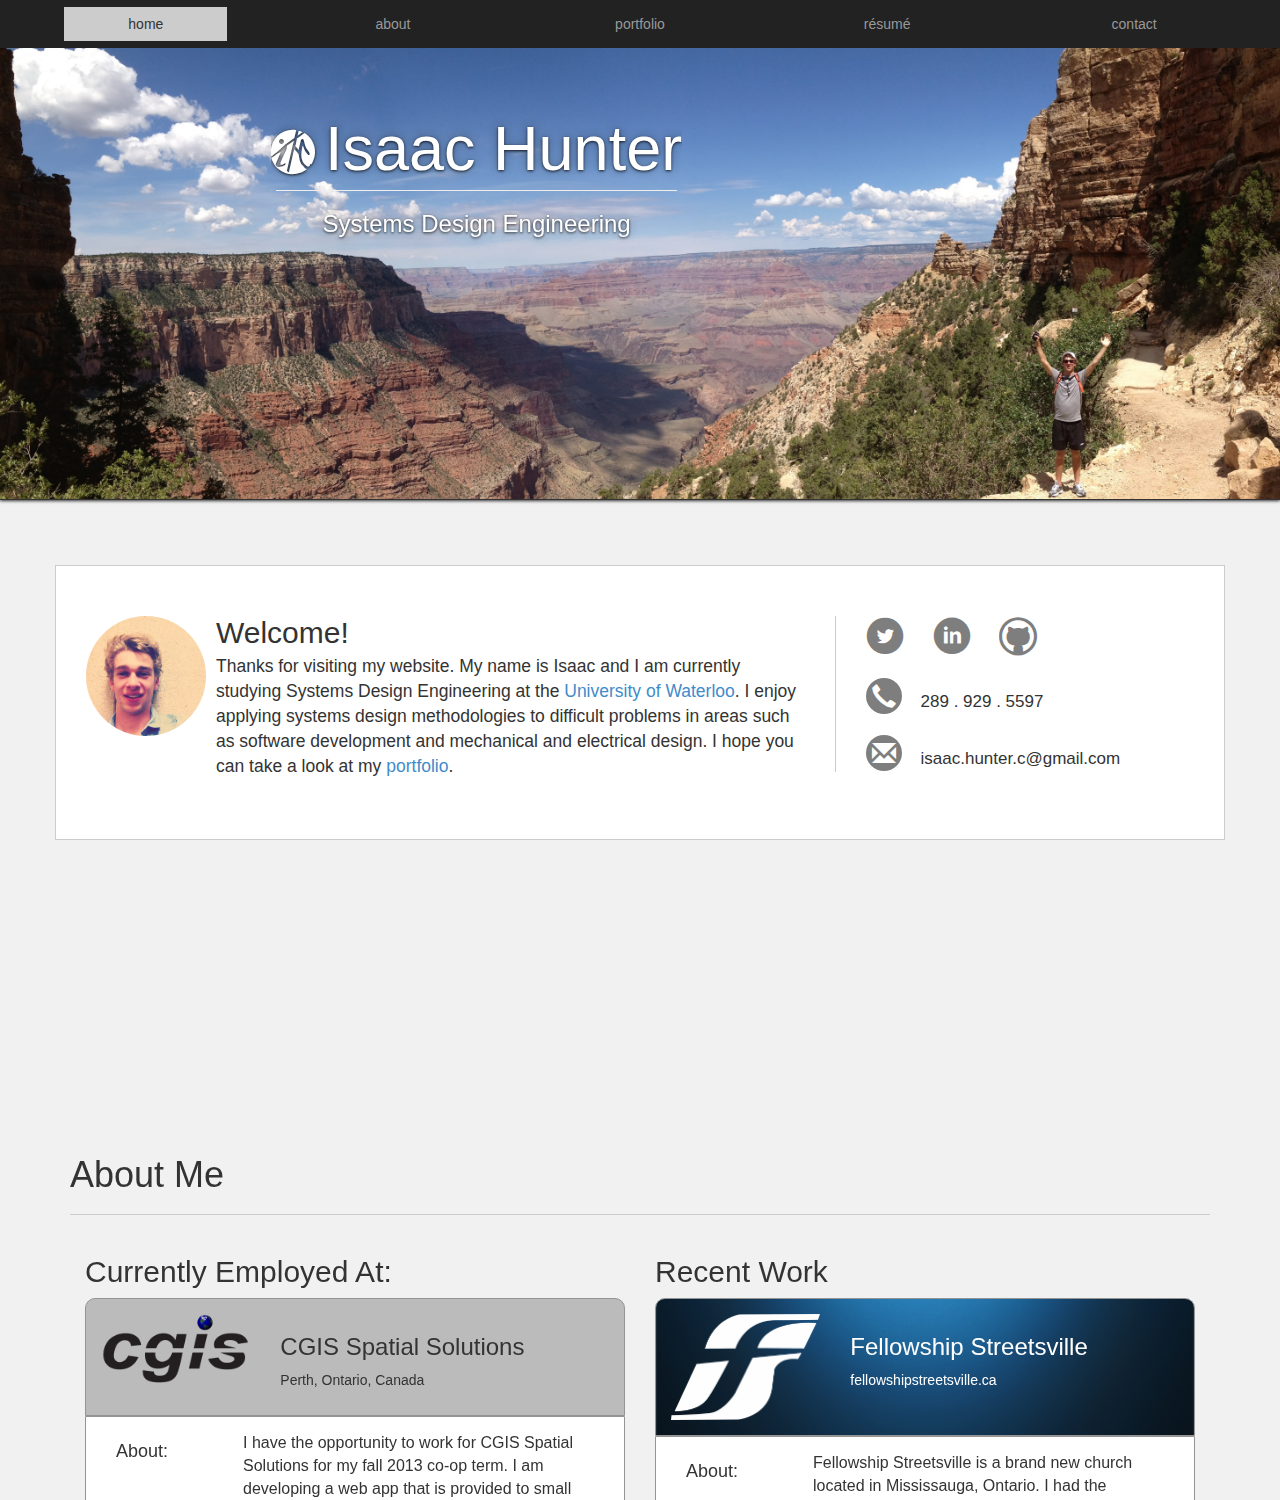
<file: index.html>
<!DOCTYPE html PUBLIC "-//W3C//DTD XHTML 1.0 Transitional//EN" "http://www.w3.org/TR/xhtml1/DTD/xhtml1-transitional.dtd">
<html xmlns="http://www.w3.org/1999/xhtml">
<head>
<script>
  (function(i,s,o,g,r,a,m){i['GoogleAnalyticsObject']=r;i[r]=i[r]||function(){
  (i[r].q=i[r].q||[]).push(arguments)},i[r].l=1*new Date();a=s.createElement(o),
  m=s.getElementsByTagName(o)[0];a.async=1;a.src=g;m.parentNode.insertBefore(a,m)
  })(window,document,'script','//www.google-analytics.com/analytics.js','ga');

  ga('create', 'UA-45642569-1', 'isaachunter.github.io');
  ga('send', 'pageview');

</script>

<!-- STYLE SHEETS -->
<link href="include/css/bootstrap.css" rel="stylesheet" type="text/css" />
<link href="examples/fixed-positioning.css" rel="stylesheet" type="text/css" />
<link href="include/css/styles.css" rel="stylesheet" type="text/css">
<link href="include/css/styles-index.css" rel="stylesheet" type="text/css">
<link href="include/css/icomoon.css" rel="stylesheet" type="text/css">
<!-- /STYLE SHEETS -->

<link rel="shortcut icon" type="image/x-icon" href="logo2.ico">
<head>
<meta http-equiv="Content-Type" content="text/html; charset=UTF-8" />
<title> Isaac Hunter || Home </title>

<!-- JAVASCRIPT PLUGINS -->
<script src="include/jquery-2.0.3.min.js" type="text/javascript"></script>
<script src="include/jquery.parallax.min.js" type="text/javascript"></script>
<script src="include/jquery.event.frame.js" type="text/javascript"></script>
<script src="include/jquery.localScroll.min.js" type="text/javascript"></script>
<script src="include/jquery.scrollTo.min.js" type="text/javascript"></script>
<script src="include/js/bootstrap.min.js" type="text/javascript"></script>
<!-- /JAVASCRIPT PLUGINS -->


<script type="text/javascript">
	$(document).ready(function(){
		$('.nav').localScroll(200);

		/*$('#welcome .canyon')
			.parallax({
			mouseport: $('#welcome'),
			xparallax: 1,
			yparallax: false,
			xorigin: 0.15
		}); 

		$('#welcome .jumbotron')
			.parallax({
			mouseport: $('#welcome'),
			xparallax: -0.2,
			yparallax: false,
			xorigin: 0.28
		}); */

	})
</script>



</head>

<body data-spy="scroll" data-target="#navbar">
<section id="home"></section>
<nav id="navbar" role="navigation">
	<ul class="navbar-fixed-top navbar-default navbar-inverse nav nav-justified" >
		<li class="active">
			<a href="#home" class="navbar-link navbar-btn">
			<div class="top-border"></div>
			<p>home</p>
			<div class="bottom-border"></div>
			</a>
		</li>
		<li>
			<a href="#about" class="navbar-link navbar-btn">
			<div class="top-border"></div>
			<p>about</p>
			<div class="bottom-border"></div>
			</a>
		</li>
		<li>
			<a href="portfolio" class="navbar-link navbar-btn">
			<div class="top-border"></div>
			<p>portfolio</p>
			<div class="bottom-border"></div>
			</a>
		</li>
		<li>
			<a href="resume" class="navbar-link navbar-btn">
			<div class="top-border"></div>
			<p>résumé</p>
			<div class="bottom-border"></div>
			</a>
		</li>
		<li>
			<a href="contact" class="navbar-link navbar-btn">
			<div class="top-border"></div>
			<p>contact</p>
			<div class="bottom-border"></div>
			</a>
		</li>
	</ul>
</nav>

<br />
<br />

<div id="welcome" class="skrollable" data-0="top:0px;" data-321="top:-365px;">
<div class="canyon skrollable" data-321="top:0px;" data-490="top:84px"></div>
<div class="jumbotron"> 
	<span class="skrollable" data-00="top:97px; height:300px;" data-180="top:164px; height:90px;" data-321="top:39px;" style="text-align: center; overflow: hidden;">
	    <h1><span class="icomoon icomoon-logo"></span>Isaac Hunter</h1>
	    <hr />
	    <h3>Systems Design Engineering</h3>
	</span>
</div>
</div>

<div class="skrollable home" data-0="top:565px;" data-321="top:100px;" data-963="top:-930px;">
	<div class="container">
		<div class="media sidebar sidebar-welcome col-md-8">
		  	<span class="pull-left profile">
			    <img src="include/profile.jpg" alt="Isaac Hunter" class="img-circle img-responsive profile-image">
		  	</span>
		  	<div class="media-body">
		    	<h2 class="media-heading">Welcome!</h2>
		    	<p class="sidebar-welcome-content">
			    	Thanks for visiting my website. My name is Isaac and I am currently studying Systems Design Engineering at the <a href="https://uwaterloo.ca/" target="_blank">University of Waterloo</a>. I enjoy applying systems design methodologies to difficult problems in areas such as software development and mechanical and electrical design. I hope you can take a look at my <a href="portfolio">portfolio</a>. 
			    </p>
		  	</div>
		</div>

		<div class="sidebar sidebar-contact col-md-4">
		    <a href="https://twitter.com/_IsaacHunter" target="_blank" title="Twitter" class="icomoon icomoon-twitter contact-thumbnail img-circle"></a>
		    <a href="http://www.linkedin.com/profile/view?id=253313831" target="_blank" title="LinkedIn" class="icomoon icomoon-linkedin contact-thumbnail img-circle"></a>
		    <a href="https://github.com/IsaacHunter" target="_blank" title="GitHub" class="icomoon icomoon-git contact-thumbnail img-circle"></a>

		    <br />
		    <br />

		    <span class="glyphicon glyphicon-earphone contact-thumbnail img-circle"></span>
		    <span class="contact-thumbnail-label">289 . 929 . 5597</span>

		    <br />
		    <br />

		    <a href="mailto:isaac.hunter.c@gmail.com" target="_blank" title="Email" class="contact-thumbnail-container">
			    <span class="glyphicon glyphicon-envelope contact-thumbnail img-circle"></span>
			    <span class="contact-thumbnail-label">isaac.hunter.c@gmail.com</span>
			</a>
		</div>
	</div>
</div>


<section id="about" style="position: absolute; top: 600px;"></section>

<div class="skrollable about" data-0="top: 1115px;" data-321="top: 450px;" data-963="top:-280px;">
	<div class="container">
		<div class="page-header">
			<h1>About Me</h1>
		</div>

	    <div class="sidebar-featured col-md-6">
		    <h2>Currently Employed At:</h2>
		    <div class="top sidebar-currently-employed">
			    <div class="body clearfix">
				    <div class="col-md-4">
					    <img src="include/portfolio-images/cgis.png" class="featured-img img-responsive" />
					</div>
				    <div class="col-md-8">
						<h3>CGIS Spatial Solutions</h3>
						<p>Perth, Ontario, Canada</p>
					</div>
			    </div>
		    </div>
		    <div class="bottom">
		    	<div class="body col-md-12 clearfix">
			    	<h4 class="col-sm-3 clearfix">About: </h4>
			    	<p class="col-sm-9 sidebar-featured-content">I have the opportunity to work for CGIS Spatial Solutions for my fall 2013 co-op term. I am developing a web app that is provided to small municipalities as a GIS service.</p>
			    	<h4 class="col-sm-3 clearfix">Skills and Technologies:</h4>
			    	<p class="col-sm-9">
			   		    <a href="http://getbootstrap.com/" target="_blank" class="skill-thumbnail"><img src="include/skills/skill-bootstrap.png" class="img-circle" /><span class="skill-thumbnail-label lead">Twitter Bootstrap</span></a><br />
			   		    <a href="http://nodejs.org/" target="_blank" class="skill-thumbnail"><img src="include/skills/skill-node.png" class="img-circle" /><span class="skill-thumbnail-label lead">node.js</span></a><br />
			   		    <a href="http://backbonejs.org/" target="_blank" class="skill-thumbnail"><img src="include/skills/skill-backbone.png" class="img-circle" /><span class="skill-thumbnail-label lead">backbone.js</span></a><br />
			   		    <a href="http://angularjs.org/" target="_blank" class="skill-thumbnail"><img src="include/skills/skill-angular.png" class="img-circle" /><span class="skill-thumbnail-label lead">angular.js</span></a><br />
			    	</p>
		    	</div>
		    </div>
	    </div>

	    
	    <div class="sidebar-featured col-md-6">
		    <h2>Recent Work</h2>
		    <div class="top sidebar-recent-work">
			    <div class="body clearfix">
				    <div class="col-md-4">
					    <img src="include/streestville.png" class="featured-img img-responsive " />
					</div>
				    <div class="col-md-8">
						<h3>Fellowship Streetsville</h3>
						<a href="http://fellowshipstreetsville.ca/" target="_blank">fellowshipstreetsville.ca</a>
				    </div>
			    </div>
		    </div>
		    <div class="bottom">
		    	<div class="body col-md-12 clearfix">
		    		<h4 class="col-sm-3 clearfix">About: </h4>
			    	<p class="col-sm-9 sidebar-featured-content">Fellowship Streetsville is a brand new church located in Mississauga, Ontario. I had the opportunity to develop the website for this new church using the drupal framework and a personalized theme</p>
			    	<h4 class="col-sm-3 clearfix">Skills and Technologies:</h4>
			    	<p class="col-sm-9">
			   		    <a href="http://www.adobe.com/" target="_blank" class="skill-thumbnail"><img src="include/skills/skill-photoshop.png" class="img-circle" /><span class="skill-thumbnail-label lead">Adobe Photoshop</span></a><br />
			   		    <a href="https://drupal.org/" target="_blank" class="skill-thumbnail"><img src="include/skills/skill-drupal.png" class="img-circle" /><span class="skill-thumbnail-label lead">Drupal</span></a><br />
			    	</p>
		    	</div>
		    </div>
	    </div>
    </div>

	<footer>
		<div class="container">
			<hr />
	        Made by Isaac &copy; 2013
	    </div>
	</footer>
</div>

<script type="text/javascript" src="dist/skrollr.min.js"></script>


<script type="text/javascript">
  var s = skrollr.init({
    edgeStrategy: 'set',
    easing: {
      WTF: Math.random,
      inverted: function(p) {
        return 1-p;
      }
    }
  });
</script>


</body>
</html>
</file>
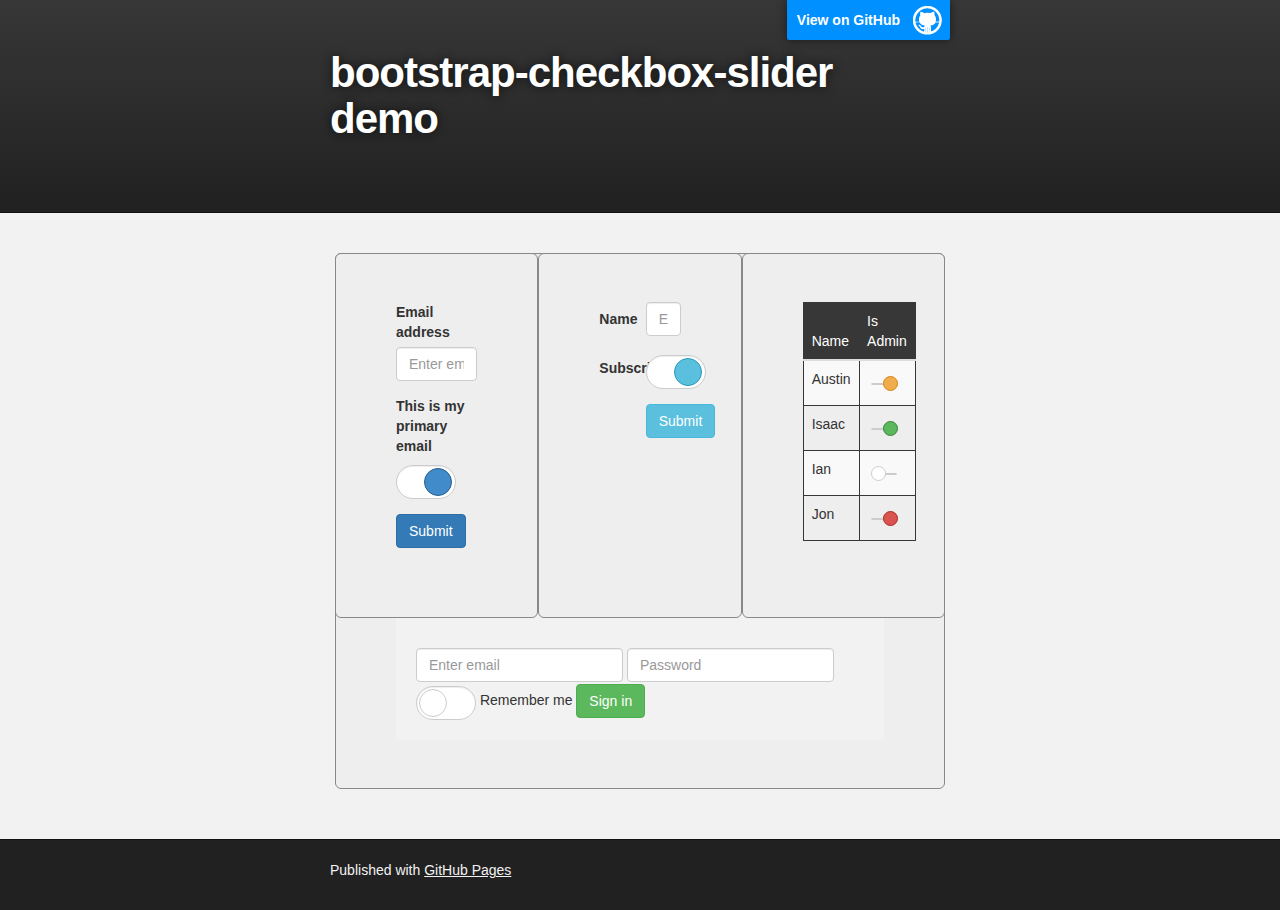
<file: bootstrap-checkbox-slider/index.html>
<html><head>
    <meta charset="utf-8">
    <meta http-equiv="X-UA-Compatible" content="chrome=1">
    <meta name="description" content="bootstrap-checkbox-slider demo : ">

    <link rel="stylesheet" type="text/css" media="screen" href="stylesheets/stylesheet.css">
    <link rel="stylesheet" type="text/css" media="screen" href="stylesheets/bootstrap-checkbox-slider.css">
<link href="http://netdna.bootstrapcdn.com/bootstrap/3.0.0/css/bootstrap.min.css" rel="stylesheet">

    <title>bootstrap-checkbox-slider demo</title>
  </head>

  <body>

    <!-- HEADER -->
    <div id="header_wrap" class="outer">
        <header class="inner">
          <a id="forkme_banner" href="https://github.com/IsaacHunter">View on GitHub</a>

          <h1 id="project_title">bootstrap-checkbox-slider demo</h1>
          <h2 id="project_tagline"></h2>

        </header>
    </div>

    <!-- MAIN CONTENT -->
    <div id="main_content_wrap" class="outer">
      <section id="main_content" class="inner container">
        <form class="jumbotron col-lg-4" style="border:1px solid #888888; min-height: 365px;">
			<div class="form-group">
					<label for="exampleInputEmail">Email address</label>
					<input type="email" class="form-control" id="exampleInputEmail" placeholder="Enter email">
			</div>
			<div class="form-group">
					<label for="exampleCheckboxEmail">This is my primary email</label>
					<input type="checkbox" class="checkbox-slider checkbox-slider-primary" id="exampleCheckboxEmail" checked="">
			</div>
			<button type="submit" class="btn btn-primary">Submit</button>
		</form>
		
		<form class="jumbotron col-lg-4 form-horizontal" style="border:1px solid #888888; min-height: 365px;">
                        <div class="form-group">
                                <label for="exampleInputName" class="col-lg-5 control-label">Name</label>
                                <div class="col-lg-7">
                                        <input type="email" class="form-control" id="exampleInputName" placeholder="Enter name"></input>
                                </div>
                        </div>
                        <div class="form-group">
                                <label for="exampleCheckboxName" class="col-lg-5 control-label">Subscribe</label>
                                <div class="col-lg-7">
                                        <input type="checkbox" class="checkbox-slider checkbox-slider-info" id="exampleCheckboxName" checked />
                                </div>
                        </div>
                        <div class="form-group">
                                <div class="col-lg-offset-5 col-lg-7">
                                        <button type="submit" class="btn btn-info">Submit</button>
                                </div>
                        </div>
                </form>
                
                <div class="col-lg-4 jumbotron"  style="border:1px solid #888888; min-height: 365px;">
                        <table class="table table-striped">
                                <thead>
                                        <tr>
                                                <th>Name</th>
                                                <th>Is Admin</th>
                                        </tr>
                                </thead>
                                <tbody>
                                        <tr>
                                                <td>Austin</td>
                                                <td><input type="checkbox" class="checkbox-slider checkbox-slider-sm checkbox-slider-warning" checked /></td>
                                        </tr>
                                        <tr>
                                                <td>Isaac</td>
                                                <td><input type="checkbox" class="checkbox-slider checkbox-slider-sm checkbox-slider-success" checked /></td>
                                        </tr>
                                        <tr>
                                                <td>Ian</td>
                                                <td><input type="checkbox" class="checkbox-slider checkbox-slider-sm checkbox-slider-primary" /></td>
                                        </tr>
                                        <tr>
                                                <td>Jon</td>
                                                <td><input type="checkbox" class="checkbox-slider checkbox-slider-sm checkbox-slider-danger" checked /></td>
                                        </tr>
                                </tbody>
                        </table>
                </div>
                
                <div class="jumbotron" style="border:1px solid #888888;">
                
                <form class="form-inline" role="form">
                        <div class="form-group">
                                <label class="sr-only" for="exampleInputEmail2">Email address</label>
                                <input type="email" class="form-control" id="exampleInputEmail2" placeholder="Enter email">
                        </div>
                        <div class="form-group">
                                <label class="sr-only" for="exampleInputPassword2">Password</label>
                                <input type="password" class="form-control" id="exampleInputPassword2" placeholder="Password">
                        </div>
                        <div class="checkbox">
                                <label>
                                  <input type="checkbox" class="checkbox-slider checkbox-slider-success checkbox-slider-inline"> Remember me
                                </label>
                        </div>
                        <button type="submit" class="btn btn-success">Sign in</button>
                </form>
				
      </section>
    </div>

    <!-- FOOTER  -->
    <div id="footer_wrap" class="outer">
      <footer class="inner">
        <p>Published with <a href="http://pages.github.com">GitHub Pages</a></p>
      </footer>
    </div>

    

  

</body></html>
</file>
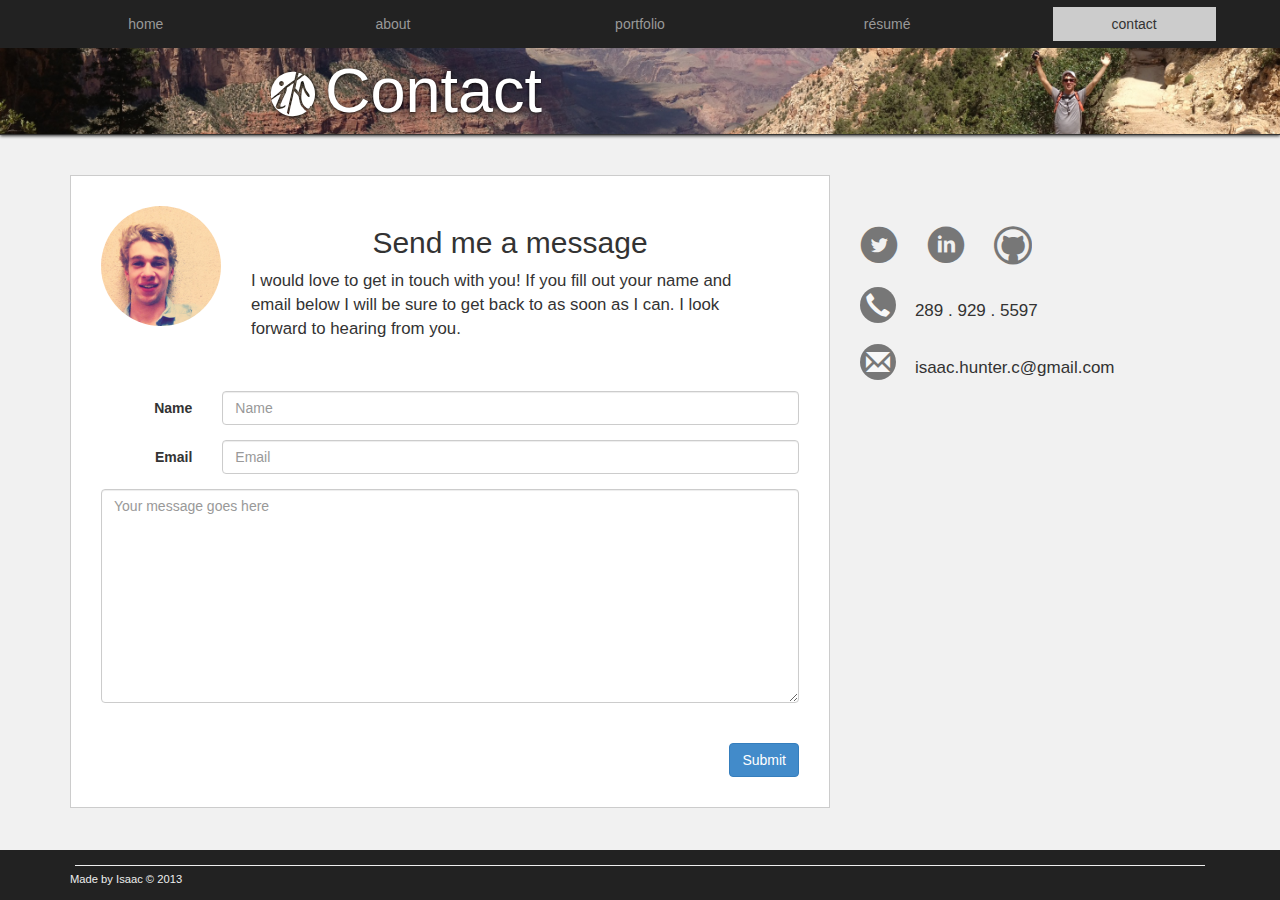
<file: contact/index.html>
<html>
<head>
<script>
  (function(i,s,o,g,r,a,m){i['GoogleAnalyticsObject']=r;i[r]=i[r]||function(){
  (i[r].q=i[r].q||[]).push(arguments)},i[r].l=1*new Date();a=s.createElement(o),
  m=s.getElementsByTagName(o)[0];a.async=1;a.src=g;m.parentNode.insertBefore(a,m)
  })(window,document,'script','//www.google-analytics.com/analytics.js','ga');

  ga('create', 'UA-45642569-1', 'isaachunter.github.io');
  ga('send', 'pageview');

</script>

<!-- STYLE SHEETS -->
<link href="../include/css/bootstrap.css" rel="stylesheet" type="text/css" / >
<link href="../include/css/styles-portfolio.css" rel="stylesheet" type="text/css">
<link href="../include/css/styles.css" rel="stylesheet" type="text/css">
<link href="../include/css/icomoon.css" rel="stylesheet" type="text/css">
<!-- /STYLE SHEETS -->


<link rel="shortcut icon" type="image/x-icon" href="../logo2.ico">

<meta http-equiv="Content-Type" content="text/html; charset=UTF-8" />
<title> Isaac Hunter || Contact </title>

<!-- JAVASCRIPT PLUGINS -->
<script src="../include/jquery-2.0.3.min.js" type="text/javascript"></script>
<script>
function sendmail(event)
{
	event.preventDefault();
	$('#container').html('<div style="margin: 50px auto 40px auto; width: 600px; text-align: center;"> <h1 style="width: 800px; position: relative; left: -100px; letter-spacing: -1px; line-height: 60px; font-size: 60px; font-weight: 100; margin: 0px 0 50px 0; text-shadow: 0 1px 0 ">Oops...</h1> <p style="color: rgba(0, 0, 0, 0.5); margin: 20px 0; line-height: 1.6;"><strong>Looks like the message could not be sent. Send me an email at <a href="mailto:isaac.hunter.c@gmail.com">isaac.hunter.c@gmail.com</a> so we can get connected <br /><br /> I look forward to hearing from you</strong></p> </div>');
}
</script>
<!-- /JAVASCRIPT PLUGINS -->



</head>
<body>

	<nav id="navbar" role="navigation">
		<ul class="navbar-fixed-top navbar-default navbar-inverse nav nav-justified" >
			<li>
				<a href="../" class="navbar-link navbar-btn">
				<div class="top-border"></div>
				<p>home</p>
				<div class="bottom-border"></div>
				</a>
			</li>
			<li>
				<a href="../#about" class="navbar-link navbar-btn">
				<div class="top-border"></div>
				<p>about</p>
				<div class="bottom-border"></div>
				</a>
			</li>
			<li>
				<a href="../portfolio" class="navbar-link navbar-btn">
				<div class="top-border"></div>
				<p>portfolio</p>
				<div class="bottom-border"></div>
				</a>
			</li>
			<li>
				<a href="../resume" class="navbar-link navbar-btn">
				<div class="top-border"></div>
				<p>résumé</p>
				<div class="bottom-border"></div>
				</a>
			</li>
			<li class="active">
				<a href="#" class="navbar-link navbar-btn">
				<div class="top-border"></div>
				<p>contact</p>
				<div class="bottom-border"></div>
				</a>
			</li>
		</ul>
	</nav>


	<div id="welcome" class="skrollable skrollable-after" style="top: -365px;">
	<div class="canyon skrollable skrollable-between" style="top: 84px;"></div>
	<div class="jumbotron"> 
		<span class="skrollable skrollable-after" style="text-align: center; overflow: hidden; top: 39px; height: 90px;">
		    <h1><span class="icomoon icomoon-logo"></span>Contact</h1>
		</span>
	</div>
	</div>


		<div class="container" id="container" style="position: relative; top: 135px;  padding: 40px 0;">
			<div class="container">
				<div class="media sidebar sidebar-welcome col-md-8" style="background: #fff; padding: 30px; border: 1px solid #ccc;">
					<div class="clearfix">
						<span class="pull-left profile">
							<img src="../include/profile.jpg" alt="Isaac Hunter" class="img-circle img-responsive profile-image">
						</span>
						<div class="media-body">
							<h2 style=" text-align: center; ">Send me a message</h2>
							<p style="padding:0 30px; font-size:120%"> I would love to get in touch with you! If you fill out your name and email below I will be sure to get back to as soon as I can. I look forward to hearing from you. </p>
						</div>
					</div>
					<br>
					<br>
					<form class="form-horizontal" method="post" action="send_form_email.php" role="form">
					  <div class="form-group">
						<label for="name" class="col-sm-2 control-label">Name</label>
						<div class="col-sm-10">
						  <input type="text" class="form-control" name="name" placeholder="Name">
						</div>
					  </div>
					  <div class="form-group">
						<label for="email" class="col-sm-2 control-label">Email</label>
						<div class="col-sm-10">
						  <input type="email" class="form-control" name="email" placeholder="Email">
						</div>
					  </div>
					  <textarea class="form-control" name="message" rows="10" placeholder="Your message goes here"></textarea>
					  <br />
					  <br />
					  <button type="submit" class="btn btn-primary pull-right" onclick="sendmail(event)">Submit</button>
					</form>
				</div>

				<div class="sidebar sidebar-contact-icons col-md-4" style="margin-top: 50px;">
					<a href="https://twitter.com/_IsaacHunter" target="_blank" title="Twitter" class="icomoon icomoon-twitter contact-thumbnail img-circle"></a>
					<a href="http://www.linkedin.com/profile/view?id=253313831" target="_blank" title="LinkedIn" class="icomoon icomoon-linkedin contact-thumbnail img-circle"></a>
					<a href="https://github.com/IsaacHunter" target="_blank" title="GitHub" class="icomoon icomoon-git contact-thumbnail img-circle"></a>

					<br>
					<br>

					<span class="glyphicon glyphicon-earphone contact-thumbnail img-circle"></span>
					<span class="contact-thumbnail-label">289 . 929 . 5597</span>

					<br>
					<br>

					<a href="mailto:isaac.hunter.c@gmail.com" target="_blank" title="Email" class="contact-thumbnail-container">
						<span class="glyphicon glyphicon-envelope contact-thumbnail img-circle"></span>
						<span class="contact-thumbnail-label">isaac.hunter.c@gmail.com</span>
					</a>
				</div>
			</div>
		</div>

		<footer>
			<div class="container">
				<hr />
		        Made by Isaac &copy; 2013
		    </div>
		</footer>	


	</body>
</html>
</file>
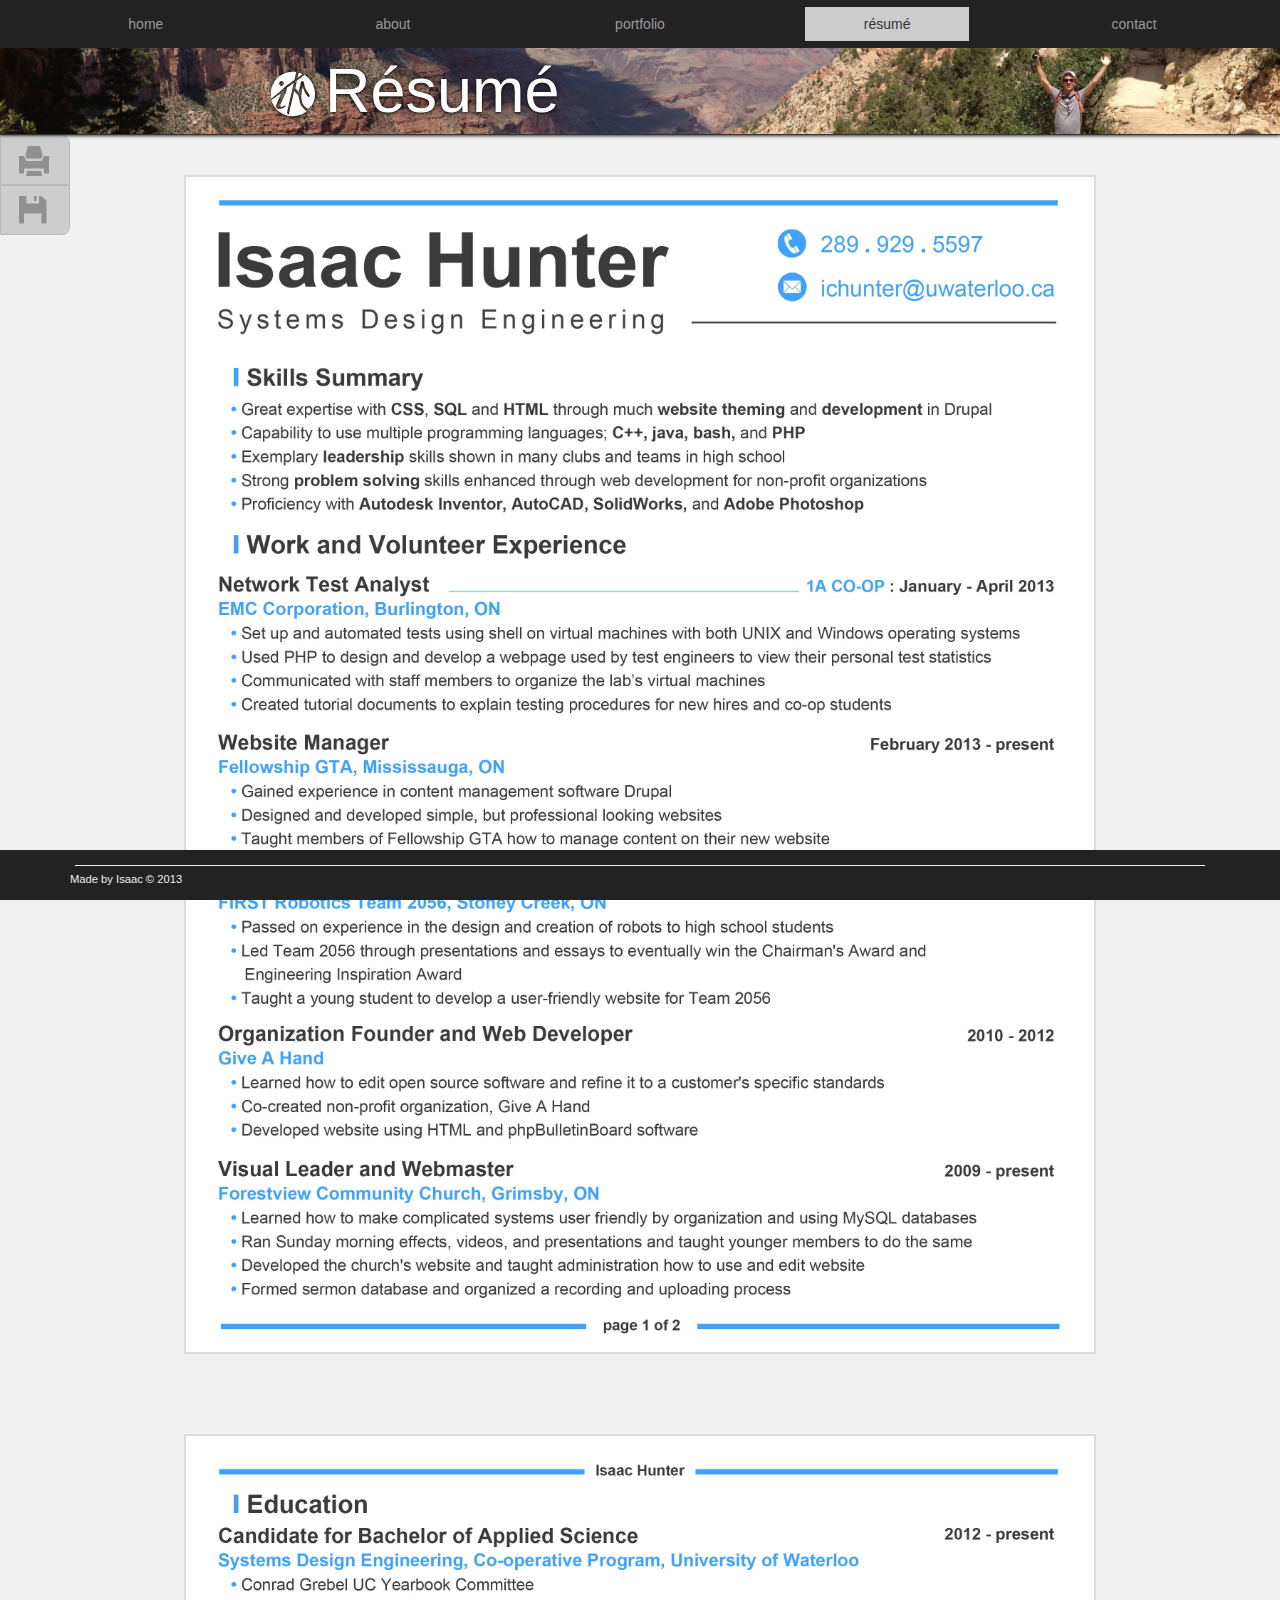
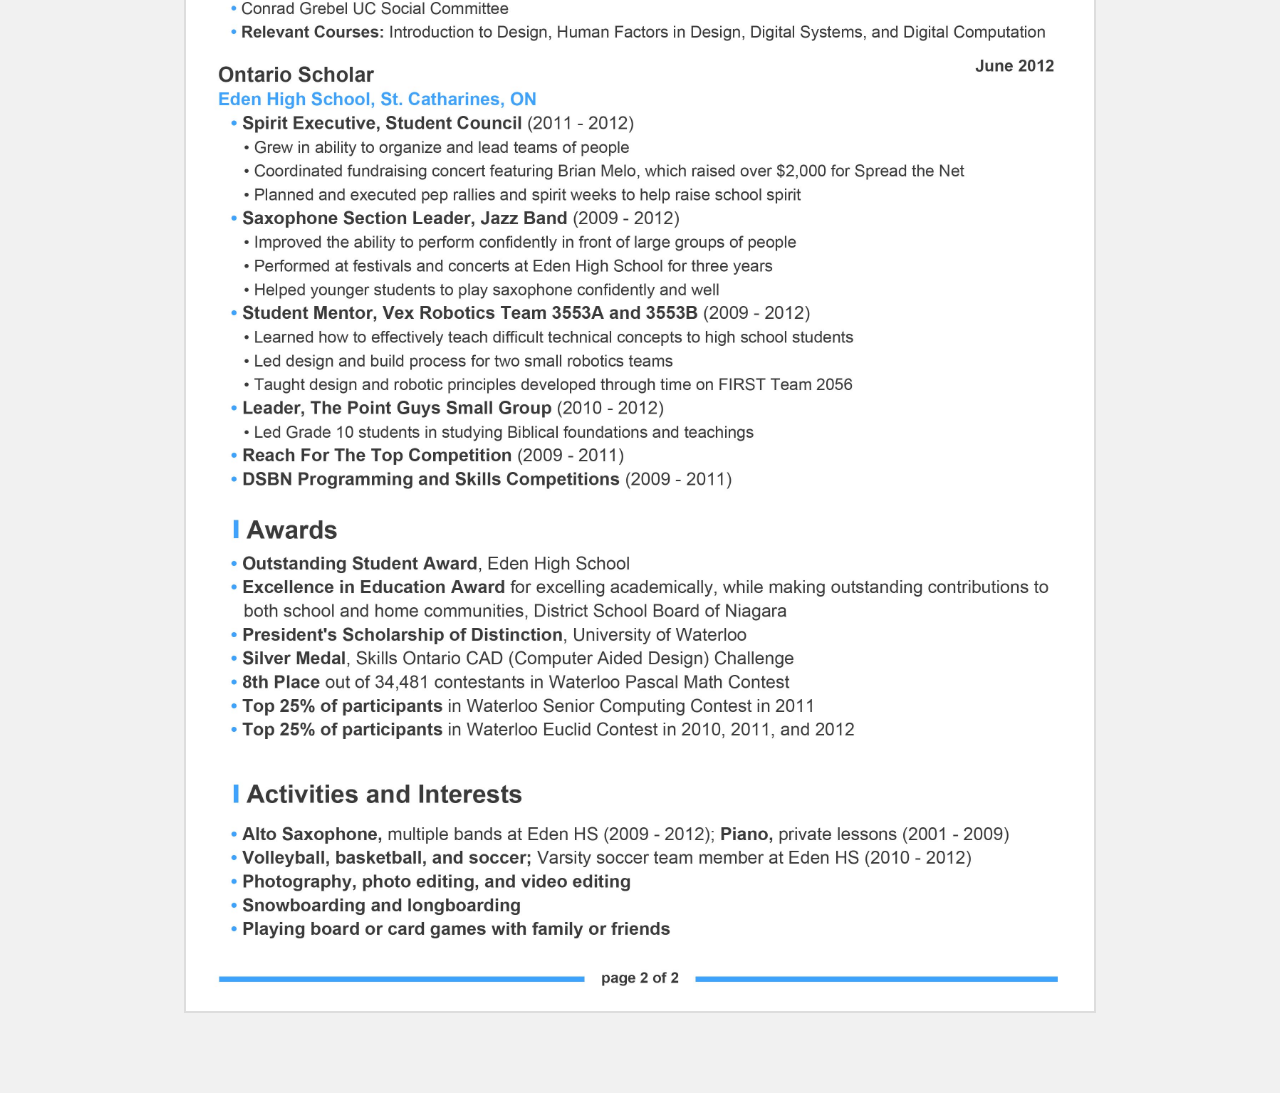
<file: resume/index.html>
<html>
<head>
<script>
  (function(i,s,o,g,r,a,m){i['GoogleAnalyticsObject']=r;i[r]=i[r]||function(){
  (i[r].q=i[r].q||[]).push(arguments)},i[r].l=1*new Date();a=s.createElement(o),
  m=s.getElementsByTagName(o)[0];a.async=1;a.src=g;m.parentNode.insertBefore(a,m)
  })(window,document,'script','//www.google-analytics.com/analytics.js','ga');

  ga('create', 'UA-45642569-1', 'isaachunter.github.io');
  ga('send', 'pageview');

</script>

<style>
.print, .save {
	position: fixed;
	top: 135px;
	width: 70px;
	height: 50px;
	background-color: #999;
	color: #000;
	font-size: 30px;
	opacity: 0.4;
	cursor: pointer;
	border: 1px solid #666;
	z-index: 13;
	-webkit-transition: all 1s;
	transition: all 1s;
}
.save {
	top: 185px;
	border-bottom-right-radius: 8px;
}
.print {
	top: 135px;
	border-top-right-radius: 8px;
}
.print:hover, .save:hover {
	opacity: 0.6;
	width: 130px;
	color: #000;
}
.print:after, .save:after {
	position: absolute;
	top: 4px;
	left: -70px;
	font-size: 28px;
	-webkit-transition: left 1s;
	transition: left 1s;
}
.save:after {
	content: 'save';
}
.print:after {
	content: 'print';
}
.print:hover:after, .save:hover:after {
	left: 10px;
}
.print > .glyphicon,
.save > .glyphicon {
	padding-right: 20px;
	padding-top: 6px;
}
.resume {
	position: relative;
	top: 135px;
	text-align: center;
	padding-bottom: 40px;"
}


</style>

<!-- STYLE SHEETS -->
<link href="../include/css/bootstrap.css" rel="stylesheet" type="text/css" / >
<link href="../include/css/styles-portfolio.css" rel="stylesheet" type="text/css">
<link href="../include/css/styles.css" rel="stylesheet" type="text/css">
<link href="../include/css/icomoon.css" rel="stylesheet" type="text/css">
<!-- /STYLE SHEETS -->


<link rel="shortcut icon" type="image/x-icon" href="../logo2.ico">

<meta http-equiv="Content-Type" content="text/html; charset=UTF-8" />
<title> Isaac Hunter || Résumé </title>

<!-- JAVASCRIPT PLUGINS -->
<!-- /JAVASCRIPT PLUGINS -->

</head>
<body>
<script>
	function printTrigger(elementId) {
		var getMyFrame = document.getElementById(elementId);
		getMyFrame.focus();
		getMyFrame.contentWindow.print();
	}
</script>


	<nav id="navbar" role="navigation">
		<ul class="navbar-fixed-top navbar-default navbar-inverse nav nav-justified" >
			<li>
				<a href="../" class="navbar-link navbar-btn">
				<div class="top-border"></div>
				<p>home</p>
				<div class="bottom-border"></div>
				</a>
			</li>
			<li>
				<a href="../#about" class="navbar-link navbar-btn">
				<div class="top-border"></div>
				<p>about</p>
				<div class="bottom-border"></div>
				</a>
			</li>
			<li>
				<a href="../portfolio" class="navbar-link navbar-btn">
				<div class="top-border"></div>
				<p>portfolio</p>
				<div class="bottom-border"></div>
				</a>
			</li>
			<li class="active">
				<a href="#" class="navbar-link navbar-btn">
				<div class="top-border"></div>
				<p>résumé</p>
				<div class="bottom-border"></div>
				</a>
			</li>
			<li>
				<a href="../contact" class="navbar-link navbar-btn">
				<div class="top-border"></div>
				<p>contact</p>
				<div class="bottom-border"></div>
				</a>
			</li>
		</ul>
	</nav>


	<div id="welcome" class="skrollable skrollable-after" style="top: -365px;">
	<div class="canyon skrollable skrollable-between" style="top: 84px;"></div>
	<div class="jumbotron"> 
		<span class="skrollable skrollable-after" style="text-align: center; overflow: hidden; top: 39px; height: 90px;">
		    <h1><span class="icomoon icomoon-logo"></span>Résumé</h1>
		</span>
	</div>
	</div>

	<iframe id="printResume" src="../include/resume/Isaac-Hunter-Resume.pdf" style="display:none;"></iframe>
	<a class="print" onclick="printTrigger('printResume');"><span class="glyphicon glyphicon-print pull-right"></span></a>
	<a href="../include/resume/Isaac-Hunter-Resume.pdf" target="_blank" class="save"><span class="glyphicon glyphicon-floppy-disk pull-right"></span></a>
	
	<div class="container resume">
		
		<img src="../include/resume/page1.jpg" alt="" style="width: 80%; border: 2px solid #ddd; margin: 40px 0; "/>
		<img src="../include/resume/page2.jpg" alt="" style="width: 80%; border: 2px solid #ddd; margin: 40px 0;"/>
	</div>

	<footer>
		<div class="container">
			<hr />
			Made by Isaac &copy; 2013
		</div>
	</footer>	


	</body>
</html>
</file>
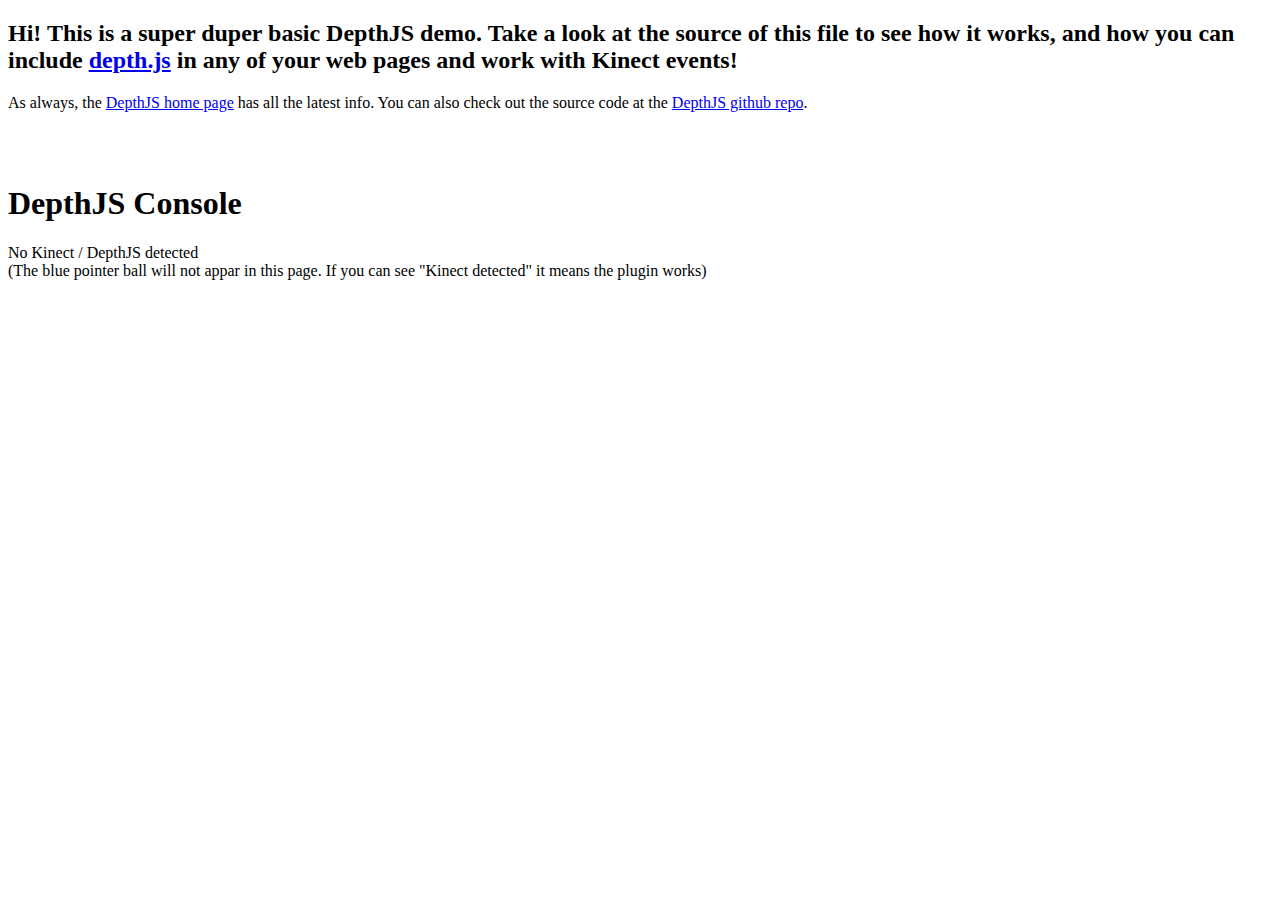
<file: kinect/BasicDemo.html>
<?xml version="1.0" encoding="UTF-8"?>
<!DOCTYPE html PUBLIC "-//W3C//DTD XHTML 1.1//EN"
  "http://www.w3.org/TR/xhtml11/DTD/xhtml11.dtd">

<html xmlns="http://www.w3.org/1999/xhtml" xml:lang="en">
<head>
  <title>DepthJS Basic Demo</title>
  <script src="http://www.google.com/jsapi" type="text/javascript"></script>
  <script type="text/javascript">google.load("jquery", "1", {uncompressed:true});</script>
  <!-- jQuery is required for the depth.js plugin / it works in no conflict mode -->
  <script src="depth.js"></script>
  <script>
    /**
     * Just set the functions you want in the global DepthJS object.
     * DepthJS with empty functions is already created in depth.js (take a look at the file),
     * so you don't need to define every function. If you want to use just a few functions, this
     * is the preferred method:
     *
     * DepthJS.onKinectInit = function() { console.log("hello kinect"); }
     * DepthJS.onMove = function(x,y,z) { console.log("got movement"); }
     *
     * In this trivial example, we listen for each event using the event handling callbacks,
     * and then use jQuery to set the divs defined in the body with the event details.
     */
    DepthJS = {
      onKinectInit: function() {
        $("#status").text("DepthJS + Kinect detected+!@");
        $("#registration").text("Hand not in view");
      },
      onRegister: function(x, y, z, data) {
        $("#registration").text("Hand in view" + (data == null ? "" : ": " + data));
        $("#x").text("x: " + x);
        $("#y").text("y: " + y);
        $("#z").text("z: " + z);
      },
      onUnregister: function() {
        $("#registration").text("Hand not in view");
        $("#x").text("");
        $("#y").text("");
        $("#z").text("");
      },
      onMove: function(x, y, z) {
        $("#x").text("x: " + x);
        $("#y").text("y: " + y);
        $("#z").text("z: " + z);
      },
      onSwipeLeft: function() {
        $("#misc").text("swipe left");
      },
      onSwipeRight: function() {
        $("#misc").text("swipe right");
      },
      onSwipeDown: function() {
        $("#misc").text("swipe down");
      },
      onSwipeUp: function() {
        $("#misc").text("swipe up");
      },
      onPush: function() {
        $("#misc").text("push");
      },
      onPull: function() {
        $("#misc").text("pull");
      }
    };
  </script>
</head>
<body>

<div>
  <p><h2>Hi! This is a super duper basic DepthJS demo. Take a look at the source of this file to see how it
    works, and how you can include <a href="depth.js">depth.js</a> in any of your web pages and work with Kinect events!</h2></p>
  <p>As always, the <a href="http://depthjs.media.mit.edu">DepthJS home page</a> has all the latest info. You can also check out the source
  code at the <a href="http://github.com/doug/depthjs">DepthJS github repo</a>.</p>
  <br><br>
</div>
<div><h1><b>DepthJS Console</b></h1></div>
<div id="status">No Kinect / DepthJS detected</div>
<div id="registration"></div>
<div id="x"></div>
<div id="y"></div>
<div id="z"></div>
<div id="misc"></div>
    <div>(The blue pointer ball will not appar in this page. If you can see "Kinect detected" it means the plugin works)</div>
</body>
</html>
</file>
<file: examples/fixed-positioning.css>
/*
 * This file is NOT needed in order to use skrollr.
 * The demo uses it and it may help you as well.
 */


html, body {
	width:100%;
	height:100%;
	padding:0;
	margin:0;
	overflow-x:hidden;
}

.skrollable {
	/*
	 * First-level skrollables are positioned relative to window
	 */
	position:fixed;

	/*
	 * Skrollables by default have a z-index of 100 in order to make it easy to position elements in front/back without changing each skrollable
	 */
	z-index:100;
}

.skrollr-mobile .skrollable {
	position:absolute;
}

.skrollable .skrollable {
	/*
	 * Second-level skrollables are positioned relative their parent skrollable
	 */
	position:absolute;
}

.skrollable .skrollable .skrollable {
	/*
	 * Third-level (and below) skrollables are positioned static
	 */
	position:static;
}
</file>
<file: include/css/styles.css>
body {
	background-color: #f1f1f1;
}

#welcome {
	width: 100%;
	min-height: 500px;
	position: relative;
	overflow: hidden;
	box-shadow: 0px 1px 3px #333;
	border-bottom: 1px solid #333;
	z-index: 11;
}

.canyon {
	background-image:url(../canyon.jpeg);
	background-size:1800px;
	background-repeat:no-repeat;
	width: 1800px;
	height: 500px;
	position: absolute;
}

.jumbotron {
	padding: 15px;
	color: #ddd;
    position: absolute;
    width:400px;
    text-shadow:0 1px 3px rgba(0,0,0,.8), 0 0 10px rgba(0,0,0,.3);
    margin-top: 50px;
    left: 20%;
	color: #fff;
	background: transparent;
}

.jumbotron h1, .jumbotron h3 {
	margin-left: auto;
	margin-right: auto;
}

.jumbotron h1 .icomoon {
	font-size: 70%;
	margin-right: 10px;
}

hr {
	margin:5px;
}

#welcome.skrollable , .jumbotron .skrollable
{
	position: fixed;
}

.nav {
	text-align:center;
}

.nav-justified > li {
	display: inline-block;
	width:19%;
}

.nav li.active p {
	background-color: #ccc;
	color: #333;
}

.nav li.active .top-border, 
.nav li.active .bottom-border  {
	background-color: #333;
}

.nav li a:hover , .nav li a:focus {
	background-color:#333;
}

.nav .top-border, .nav .bottom-border {
	width: 0;
	height: 2px;
	background-color: #999999;
}

.nav .top-border {
	margin-top: 5px;
	-webkit-transition: width 0.5s ease;
	transition: width 0.5s ease;
}

.nav .bottom-border {
	float: right;
	margin-bottom: 5px;
	-webkit-transition: width 0.5s ease 0.25s;
	transition: width 0.5s ease 0.25s;
}

.nav a:hover .top-border, .nav a:hover .bottom-border {
	width: 100%;
}

.nav > li > a {
	margin: 0 40px;
	padding: 0;
}

.nav p {
	padding: 7px;
	margin: 0;
}

.sidebar {
	padding-left: 30px;
	padding-right: 30px;

}

.sidebar-welcome-content {
	font-size: 125%;
}

.profile-image {
	width: 120px;
}

.sidebar-contact {
	border-left: #cccccc 1px solid;
}

.skill-thumbnail img {
	width: 38px;
	border: #ccc 1px solid;
	margin: 5px 10px;
	opacity: 0.8;
}

.contact-thumbnail.glyphicon {
	color: #ffffff;
	padding: 6px;
	font-size: 24px;
	background-color: #000;
	opacity: 0.5;
	padding: 4px 6px 8px 6px;
}

.contact-thumbnail.icomoon {
	color: #000;
	font-size: 38px;
	opacity: 0.5;
}

a.contact-thumbnail {
	margin-right: 25px;
}

a:hover > .glyphicon.contact-thumbnail,
a.contact-thumbnail:hover,
a:hover > .contact-thumbnail
{
	opacity: 0.7;
	text-decoration: none;
}

a.skill-thumbnail:hover > img {
	//background-color: #111111;
	//box-shadow: 0px 0px 6px #666666;
	//color: #ffffff;
	text-decoration: none;
	opacity: 1;
}

span.contact-thumbnail {
	margin-right: 15px;
}

.contact-thumbnail-label {
	font-size: 17px;
	color: #333333;
}

.skill-thumbnail-label {
	color: #333333;
}

a.contact-thumbnail-container:hover {
	color: #111111;
	text-shadow: 0px 0px 3px #dddddd;
	text-decoration: none;
}

.sidebar-featured > .top {
	background-size: 100%;
	background-position-y: -50%;
	border: 1px solid #949494;
	border-radius: 10px;
	border-bottom-right-radius: 0;
	border-bottom-left-radius: 0;
}

.sidebar-featured > .top.sidebar-recent-work
{	
	background-image: url('../featured-bkg.png');
	color: #ffffff;
}

.sidebar-featured > .top.sidebar-recent-work a
{
	color: #ffffff;
}

.sidebar-featured > .top.sidebar-recent-work a:hover 
{
	color: #cccccc;
}

.sidebar-featured > .top.sidebar-currently-employed
{	
	//background-image: url('../currently-employed-bkg.png');
	background-color: #bbb;
	color: #333333;
}

.sidebar-featured > .top > .col-md-8 > h3 {
	font-weight: 200;
}

.sidebar-featured > .bottom {
	background-color: #fff;
	color: #333333;
	border: 1px solid #949494;
	border-radius: 10px;
	border-top-right-radius: 0;
	border-top-left-radius: 0;
}

.sidebar-featured > .top > .body,
.sidebar-featured > .bottom > .body {
	margin: 15px 0;
}

.sidebar-featured .sidebar-featured-content {
	font-size: 16px;
}
</file>
<file: include/css/styles-index.css>
body {
	height: 1500px!important;
}

.home
{
	width:100%; z-index:10
}

.home > .container
{
	background-color: #fff;
	padding: 50px 0 50px 0;
	border: 1px solid #ccc;
}


.about {
	width: 100%; z-index:10; bottom: 0px;
}

.about .page-header {
	border-bottom: 1px solid #ccc;
}

footer {
	padding:40px 0px 10px 0;
	background-color:#222;
	margin-top:28px;
	color:#eee;
	font-size:80%;
	height: 100%;
}
</file>
<file: include/css/icomoon.css>
@font-face {
	font-family: 'IconMoon';
	src: url('../fonts/icomoon.eot');
	src: url('../fonts/icomoon.eot?#iefix') format('embedded-opentype'), url('../fonts/icomoon.woff') format('woff'), url('../fonts/icomoon.ttf') format('truetype'), url('../fonts/icomoon.svg#icomoon') format('svg');
}

.icomoon {
	position: relative;
	top: 1px;
	display: inline-block;
	font-family: 'IconMoon';
	-webkit-font-smoothing: antialiased;
	font-style: normal;
	font-weight: normal;
	line-height: 1;
}

.icomoon-twitter:before {
	content: "\e600";
}

.icomoon-linkedin:before {
	content: "\e601";
}

.icomoon-git:before {
	content: "\e602";
}

.icomoon-logo:before {
	content: "\e603";
}
</file>
<file: bootstrap-checkbox-slider/stylesheets/stylesheet.css>
/*******************************************************************************
Slate Theme for GitHub Pages
by Jason Costello, @jsncostello
*******************************************************************************/

@import url(pygment_trac.css);

/*******************************************************************************
MeyerWeb Reset
*******************************************************************************/

html, body, div, span, applet, object, iframe,
h1, h2, h3, h4, h5, h6, p, blockquote, pre,
a, abbr, acronym, address, big, cite, code,
del, dfn, em, img, ins, kbd, q, s, samp,
small, strike, strong, sub, sup, tt, var,
b, u, i, center,
dl, dt, dd, ol, ul, li,
fieldset, form, label, legend,
table, caption, tbody, tfoot, thead, tr, th, td,
article, aside, canvas, details, embed,
figure, figcaption, footer, header, hgroup,
menu, nav, output, ruby, section, summary,
time, mark, audio, video {
  margin: 0;
  padding: 0;
  border: 0;
  font: inherit;
  vertical-align: baseline;
}

/* HTML5 display-role reset for older browsers */
article, aside, details, figcaption, figure,
footer, header, hgroup, menu, nav, section {
  display: block;
}

ol, ul {
  list-style: none;
}

blockquote, q {
}

table {
  border-collapse: collapse;
  border-spacing: 0;
}

/*******************************************************************************
Theme Styles
*******************************************************************************/

body {
  box-sizing: border-box;
  color:#373737;
  background: #212121;
  font-size: 16px;
  font-family: 'Myriad Pro', Calibri, Helvetica, Arial, sans-serif;
  line-height: 1.5;
  -webkit-font-smoothing: antialiased;
}

h1, h2, h3, h4, h5, h6 {
  margin: 10px 0;
  font-weight: 700;
  color:#222222;
  font-family: 'Lucida Grande', 'Calibri', Helvetica, Arial, sans-serif;
  letter-spacing: -1px;
}

h1 {
  font-size: 36px;
  font-weight: 700;
}

h2 {
  padding-bottom: 10px;
  font-size: 32px;
  background: url('../images/bg_hr.png') repeat-x bottom;
}

h3 {
  font-size: 24px;
}

h4 {
  font-size: 21px;
}

h5 {
  font-size: 18px;
}

h6 {
  font-size: 16px;
}

p {
  margin: 10px 0 15px 0;
}

footer p {
  color: #f2f2f2;
}

a {
  text-decoration: none;
  color: #007edf;
  text-shadow: none;

  transition: color 0.5s ease;
  transition: text-shadow 0.5s ease;
  -webkit-transition: color 0.5s ease;
  -webkit-transition: text-shadow 0.5s ease;
  -moz-transition: color 0.5s ease;
  -moz-transition: text-shadow 0.5s ease;
  -o-transition: color 0.5s ease;
  -o-transition: text-shadow 0.5s ease;
  -ms-transition: color 0.5s ease;
  -ms-transition: text-shadow 0.5s ease;
}

a:hover, a:focus {text-decoration: underline;}

footer a {
  color: #F2F2F2;
  text-decoration: underline;
}

em {
  font-style: italic;
}

strong {
  font-weight: bold;
}

img {
  position: relative;
  margin: 0 auto;
  max-width: 739px;
  padding: 5px;
  margin: 10px 0 10px 0;
  border: 1px solid #ebebeb;

  box-shadow: 0 0 5px #ebebeb;
  -webkit-box-shadow: 0 0 5px #ebebeb;
  -moz-box-shadow: 0 0 5px #ebebeb;
  -o-box-shadow: 0 0 5px #ebebeb;
  -ms-box-shadow: 0 0 5px #ebebeb;
}

pre, code {
  width: 100%;
  color: #222;
  background-color: #fff;

  font-family: Monaco, "Bitstream Vera Sans Mono", "Lucida Console", Terminal, monospace;
  font-size: 14px;

  border-radius: 2px;
  -moz-border-radius: 2px;
  -webkit-border-radius: 2px;



}

pre {
  width: 100%;
  padding: 10px;
  box-shadow: 0 0 10px rgba(0,0,0,.1);
  overflow: auto;
}

code {
  padding: 3px;
  margin: 0 3px;
  box-shadow: 0 0 10px rgba(0,0,0,.1);
}

pre code {
  display: block;
  box-shadow: none;
}

blockquote {
  color: #666;
  margin-bottom: 20px;
  padding: 0 0 0 20px;
  border-left: 3px solid #bbb;
}

ul, ol, dl {
  margin-bottom: 15px
}

ul li {
  list-style: inside;
  padding-left: 20px;
}

ol li {
  list-style: decimal inside;
  padding-left: 20px;
}

dl dt {
  font-weight: bold;
}

dl dd {
  padding-left: 20px;
  font-style: italic;
}

dl p {
  padding-left: 20px;
  font-style: italic;
}

hr {
  height: 1px;
  margin-bottom: 5px;
  border: none;
  background: url('../images/bg_hr.png') repeat-x center;
}

table {
  border: 1px solid #373737;
  margin-bottom: 20px;
  text-align: left;
 }

th {
  font-family: 'Lucida Grande', 'Helvetica Neue', Helvetica, Arial, sans-serif;
  padding: 10px;
  background: #373737;
  color: #fff;
 }

td {
  padding: 10px;
  border: 1px solid #373737;
 }

form {
  background: #f2f2f2;
  padding: 20px;
}

/*******************************************************************************
Full-Width Styles
*******************************************************************************/

.outer {
  width: 100%;
}

.inner {
  position: relative;
  max-width: 640px;
  padding: 20px 10px;
  margin: 0 auto;
}

#forkme_banner {
  display: block;
  position: absolute;
  top:0;
  right: 10px;
  z-index: 10;
  padding: 10px 50px 10px 10px;
  color: #fff;
  background: url('../images/blacktocat.png') #0090ff no-repeat 95% 50%;
  font-weight: 700;
  box-shadow: 0 0 10px rgba(0,0,0,.5);
  border-bottom-left-radius: 2px;
  border-bottom-right-radius: 2px;
}

#header_wrap {
  background: #212121;
  background: -moz-linear-gradient(top, #373737, #212121);
  background: -webkit-linear-gradient(top, #373737, #212121);
  background: -ms-linear-gradient(top, #373737, #212121);
  background: -o-linear-gradient(top, #373737, #212121);
  background: linear-gradient(top, #373737, #212121);
}

#header_wrap .inner {
  padding: 50px 10px 30px 10px;
}

#project_title {
  margin: 0;
  color: #fff;
  font-size: 42px;
  font-weight: 700;
  text-shadow: #111 0px 0px 10px;
}

#project_tagline {
  color: #fff;
  font-size: 24px;
  font-weight: 300;
  background: none;
  text-shadow: #111 0px 0px 10px;
}

#downloads {
  position: absolute;
  width: 210px;
  z-index: 10;
  bottom: -40px;
  right: 0;
  height: 70px;
  background: url('../images/icon_download.png') no-repeat 0% 90%;
}

.zip_download_link {
  display: block;
  float: right;
  width: 90px;
  height:70px;
  text-indent: -5000px;
  overflow: hidden;
  background: url(../images/sprite_download.png) no-repeat bottom left;
}

.tar_download_link {
  display: block;
  float: right;
  width: 90px;
  height:70px;
  text-indent: -5000px;
  overflow: hidden;
  background: url(../images/sprite_download.png) no-repeat bottom right;
  margin-left: 10px;
}

.zip_download_link:hover {
  background: url(../images/sprite_download.png) no-repeat top left;
}

.tar_download_link:hover {
  background: url(../images/sprite_download.png) no-repeat top right;
}

#main_content_wrap {
  background: #f2f2f2;
  border-top: 1px solid #111;
  border-bottom: 1px solid #111;
}

#main_content {
  padding-top: 40px;
}

#footer_wrap {
  background: #212121;
}



/*******************************************************************************
Small Device Styles
*******************************************************************************/

@media screen and (max-width: 480px) {
  body {
    font-size:14px;
  }

  #downloads {
    display: none;
  }

  .inner {
    min-width: 320px;
    max-width: 480px;
  }

  #project_title {
  font-size: 32px;
  }

  h1 {
    font-size: 28px;
  }

  h2 {
    font-size: 24px;
  }

  h3 {
    font-size: 21px;
  }

  h4 {
    font-size: 18px;
  }

  h5 {
    font-size: 14px;
  }

  h6 {
    font-size: 12px;
  }

  code, pre {
    min-width: 320px;
    max-width: 480px;
    font-size: 11px;
  }

}
</file>
<file: include/css/styles-portfolio.css>
#portfolio,  #portfolio > article{
	-webkit-perspective: 600px;
	-moz-perspective: 600px;
	-ms-perspective: 600px;
	-o-perspective: 600px;
	perspective: 600px;
	position: absolute;
	overflow: hidden;
}

#portfolio {
	top: 135px;
	right: 0;
	left: 0;
	bottom: 50px;
}

#portfolio.grid > article {
	top: 30px;
	right: 30px;
	left: 30px;
	bottom: 30px;
}
#portfolio.slides > article {
	top: 0;
	right: 0;
	left: 0;
	bottom: 0;
}

#portfolio section {
	vertical-align: middle;
}

#portfolio > .close {
	display: none;
	position: absolute;
	z-index: 25;
	outline: none;
}

#portfolio > .close-x {
	font-size: 350%;
	left: 2%;
	top: 2%;
}

#portfolio > .close-right {
	top: 45%;
	right: 2%;
	border-right: 0 dotted;
	border-top: 30px solid transparent;
	border-left: 30px solid #000000;
	border-bottom: 30px solid transparent;
	
}

#portfolio > .close-left {
	top: 45%;
	left: 2%;
	border-right: 30px solid #000000;
	border-top: 30px solid transparent;
	border-left: 0 dotted;
	border-bottom: 30px solid transparent;
}

#portfolio.grid > article > section {
	transition: top 1s, left 1s, right 1s, bottom 1s, width 1s, height 1s;
	-webkit-transition: top 1s, left 1s, right 1s, bottom 1s, width 1s, height 1s;
}

#portfolio.slides > .close {
	display: inline;
}

#portfolio.slides > article > section {
	-webkit-transform: none;
	-moz-transform: none;
	-ms-transform: none;
	-o-transform: none;
	transform: none;
	background: #fff;
	border: 1px solid #dddddd;
	background-size: 100% 100%;
	position: absolute;
	width: auto;
	height: auto;
	top: 5%;
	right: 12%;
	left: 12%;
	bottom: 5%;
	overflow: hidden;
	opacity: 0;
	box-shadow: 0 0 40px #ccc;
	border: 3px solid #888;
}
#portfolio.grid > article > section {
	-webkit-transform: none;
	-moz-transform: none;
	-ms-transform: none;
	-o-transform: none;
	transform: none;
	background: #fff;
	border: 1px solid #dddddd;
	background-size: 100% 100%;
	position: absolute;
	width: 25%;
	height: 40%;
	overflow: hidden;
	cursor: pointer;
}
#portfolio.grid > article > section.sec0 {
	left: 0;
	top: 0;
	right: 75%;
	bottom: 60%;
}
#portfolio.grid > article > section.sec1 {
	left: 37.5%;
	top: 0;
	right: 37.5%;
	bottom: 60%;
}
#portfolio.grid > article > section.sec2 {
	left: 75%;
	top: 0;
	right: 0;
	bottom: 60%;
}
#portfolio.grid > article > section.sec3 {
	left: 0;
	top: 60%;
	right: 75%;
	bottom:; 0;
}
#portfolio.grid > article > section.sec4 {
	left: 37.5%;
	top: 60%;
	right: 37.5%;
	bottom: 0;
}
#portfolio.grid > article > section.sec5 {
	left: 75%;
	top: 60%;
	right: 0;
	bottom: 0;
}

body,
#portfolio > article.animate > section.bespoke-slide {
	-webkit-transition: -webkit-transform .7s ease, opacity .7s ease, background-color .7s ease;
	-moz-transition: -moz-transform .7s ease, opacity .7s ease, background-color .7s ease;
	-ms-transition: -ms-transform .7s ease, opacity .7s ease, background-color .7s ease;
	-o-transition: -o-transform .7s ease, opacity .7s ease, background-color .7s ease;
	transition: transform .7s ease, opacity .7s ease, background-color .7s ease;
}
#portfolio > article > section.bespoke-before {
	-webkit-transform: translateX(-100%) rotateY(-40deg) translateX(-100%);
	-moz-transform: translateX(-980px) rotateY(-72deg) translateX(-1290px);
	-ms-transform: translateX(-980px) rotateY(-72deg) translateX(-1290px);
	-o-transform: translateX(-980px) rotateY(-72deg) translateX(-1290px);
	transform: translateX(-980px) rotateY(-72deg) translateX(-1290px);
	opacity: 0;
}
#portfolio > article > section.bespoke-before-2 {
	-webkit-transform: translateX(-72%) rotateY(-37deg) translateX(-74%);
	-moz-transform: translateX(-590px) rotateY(-52deg) translateX(-780px);
	-ms-transform: translateX(-590px) rotateY(-52deg) translateX(-780px);
	-o-transform: translateX(-590px) rotateY(-52deg) translateX(-780px);
	transform: translateX(-590px) rotateY(-52deg) translateX(-780px);
	opacity: 0.3;
}
#portfolio > article > section.bespoke-before-1 {
	-webkit-transform: translateX(-55%) rotateY(-20deg) translateX(-50%);
	-moz-transform: translateX(-270px) rotateY(-30deg) translateX(-290px);
	-ms-transform: translateX(-270px) rotateY(-30deg) translateX(-290px);
	-o-transform: translateX(-270px) rotateY(-30deg) translateX(-290px);
	transform: translateX(-270px) rotateY(-30deg) translateX(-290px);
	opacity: 0.5;
}
#portfolio > article > section.bespoke-after {
	-webkit-transform: translateX(100%) rotateY(40deg) translateX(100%);
	-moz-transform: translateX(980px) rotateY(72deg) translateX(1290px);
	-ms-transform: translateX(980px) rotateY(72deg) translateX(1290px);
	-o-transform: translateX(980px) rotateY(72deg) translateX(1290px);
	transform: translateX(980px) rotateY(72deg) translateX(1290px);
	opacity: 0;
}
#portfolio > article > section.bespoke-after-1 {
	-webkit-transform: translateX(55%) rotateY(20deg) translateX(50%);
	-moz-transform: translateX(270px) rotateY(30deg) translateX(290px);
	-ms-transform: translateX(270px) rotateY(30deg) translateX(290px);
	-o-transform: translateX(270px) rotateY(30deg) translateX(290px);
	transform: translateX(270px) rotateY(30deg) translateX(290px);
	opacity: 0.5;
}
#portfolio > article > section.bespoke-after-2 {
	-webkit-transform: translateX(72%) rotateY(37deg) translateX(74%);
	-moz-transform: translateX(590px) rotateY(52deg) translateX(780px);
	-ms-transform: translateX(590px) rotateY(52deg) translateX(780px);
	-o-transform: translateX(590px) rotateY(52deg) translateX(780px);
	transform: translateX(590px) rotateY(52deg) translateX(780px);
	opacity: 0.3;
}

#portfolio > article > section.bespoke-active {
	opacity: 1;
	z-index: 1;
}
section.bespoke-inactive {
	pointer-events: none;
}

#portfolio > article > section > .portfolio-title {
	padding: 5%;
	font-size: 24px;
	font-weight: 500;
}

#portfolio > article > section > .portfolio-title:after {
	content: '';
}

#portfolio.slides .portfolio-body
{
	min-width: 40%;
}

.portfolio-body
{
	height: 100%;
	text-align: center;
	min-width: 60%;
	display: table;
}

.portfolio-title
{
	vertical-align: middle;
	padding: 10px 15px;
	margin: 0;
	display: none;
}

.portfolio-content {
	text-align: left;
	padding: 0 15px;
	font-size: 16px;
	display: none;
}

#portfolio.slides .portfolio-content {
	display: block;
}

#portfolio.slides .portfolio-title
{
	vertical-align: top;
	font-size: 34px;
	transition: all ease 1s;
	-webkit-transition: all ease 1s;
	margin-top: 20px;
}

#portfolio.slides a.portfolio-title
{
	display: block;
}

#portfolio.grid span.portfolio-title
{
	display: inline-block;
}


#portfolio.grid .portfolio-body:before {
  content: '';
  display: inline-block;
  height: 100%; 
  vertical-align: middle;
  margin-right: -0.25em; /* Adjusts for spacing */
    
  /* For visualization 
  background: #808080; width: 5px;
  */
 }
 
#portfolio.slides .portfolio-img-container {
	width: 50%;
}

.portfolio-img-container {
	width: 40%;
	height: 100%;
	position: relative;
	float: left;
	transition: all ease 1s;
	-webkit-transition: all ease 1s;
}

.dummy {
  padding-top: 100%; /* forces 1:1 aspect ratio */
}

.img-container {
  position: absolute;
  top: 0;
  bottom: 0;
  left: 0;
  right: 0;
}

.centerer {
  text-align: center; /* Align center inline elements */
  font: 0/0 a;
}

.center {
  display: inline-block;
  vertical-align: middle;
  height: 100%;
}

.portfolio-img {
	border: 1px solid #dddddd;
	vertical-align: middle;
	display: inline-block;
	max-height: 90%;
	max-width: 90%;
}

.portfolio-links {
	padding-left: 15px;
}

#portfolio.grid .media:after {
	display: block;
	position: absolute;
	top: 0;
	right: 10px;
	z-index: 10;
	padding: 5px 10px 5px 10px;
	color: #fff;
	font-size: 12px; 
	box-shadow: 0 0 3px rgba(0,0,0,.5);
	border-bottom-left-radius: 2px;
	border-bottom-right-radius: 2px;
}

#portfolio.grid .tag-website:after {
	background: url('../images/blacktocat.png') #285e8e no-repeat 95% 50%;
	content: 'Website';
}

#portfolio.grid .tag-github:after {
	background: url('../images/blacktocat.png') #398439 no-repeat 95% 50%;
	content: 'GitHub Project';
}
#portfolio.grid .tag-webapp:after {
	background: url('../images/blacktocat.png') #ac2925 no-repeat 95% 50%;
	content: 'Web App';

}

footer {
	position: fixed;
	width: 100%;
	height: 50px;
	margin: 0;
	bottom: 0;
	padding: 10px 0;
	color: #eee;
	font-size: 80%;
	background-color: #222;
}
</file>
